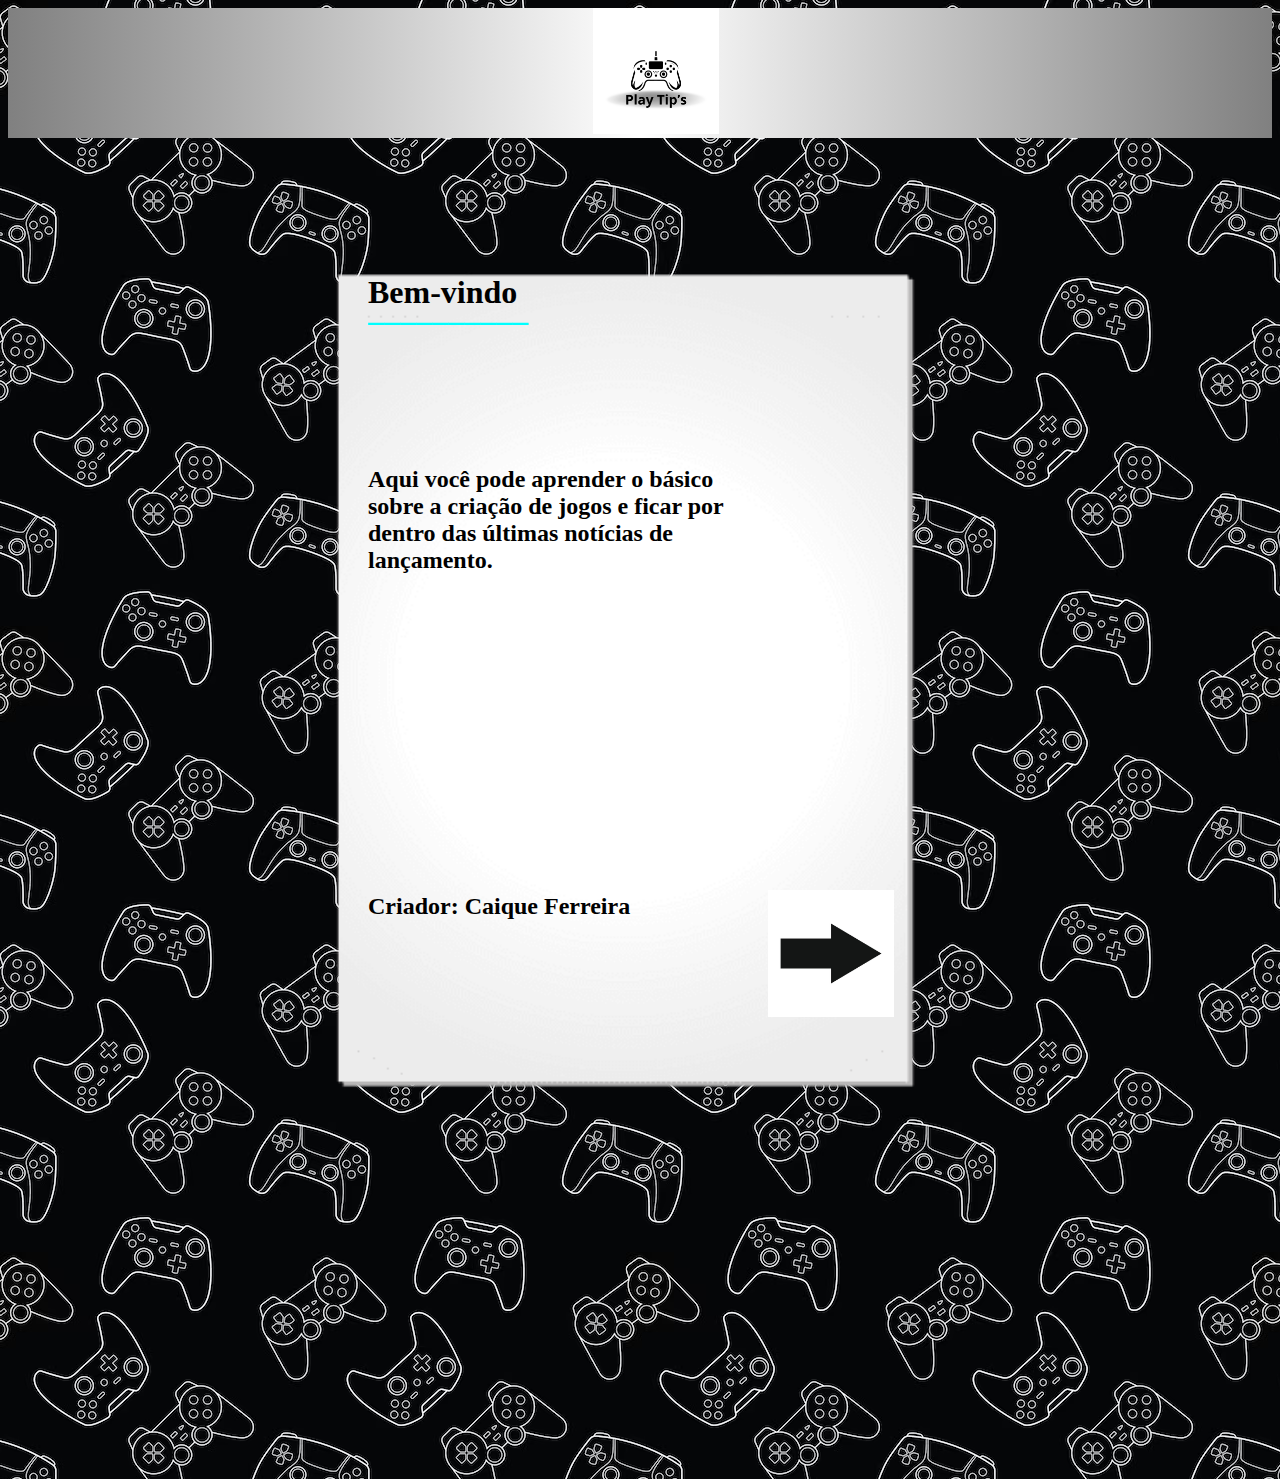
<file: index.html>
<!DOCTYPE html>
<html lang="en">
<head>
    <meta charset="UTF-8">
    <meta name="viewport" content="width=device-width, initial-scale=1.0">
    <title>Play Tip's</title>
    <link rel="stylesheet" href="style.css">
</head>
<body>
<header class="Cabeçalho">
<img class="Logo" src="Play Tip_s.png" alt="">

</header>
<img class="Início" src="8d4285494fa024d99a86a122ff2ba86f-papel-timbrado-em-branco.webp" alt="">
<h1 class="info1">Bem-vindo</h1>
<h1 class="linha">__________</h1>
<h2 class="info">Aqui você pode aprender o básico sobre a criação de jogos e ficar por dentro das últimas notícias de lançamento.</h2>
<h2 class="nome">Criador: Caique Ferreira</h2>
<a class="link1" href="file:///C:/Users/Aluno1/Downloads/Play%20Tip's-20240430T103158Z-001/Play%20Tip_s/pag1.html">
<img class="continuar" src="14144108-seta-para-a-direita-icone-simples-preto-vetor.jpg" alt="">

</a>

</body>
</html>
</file>
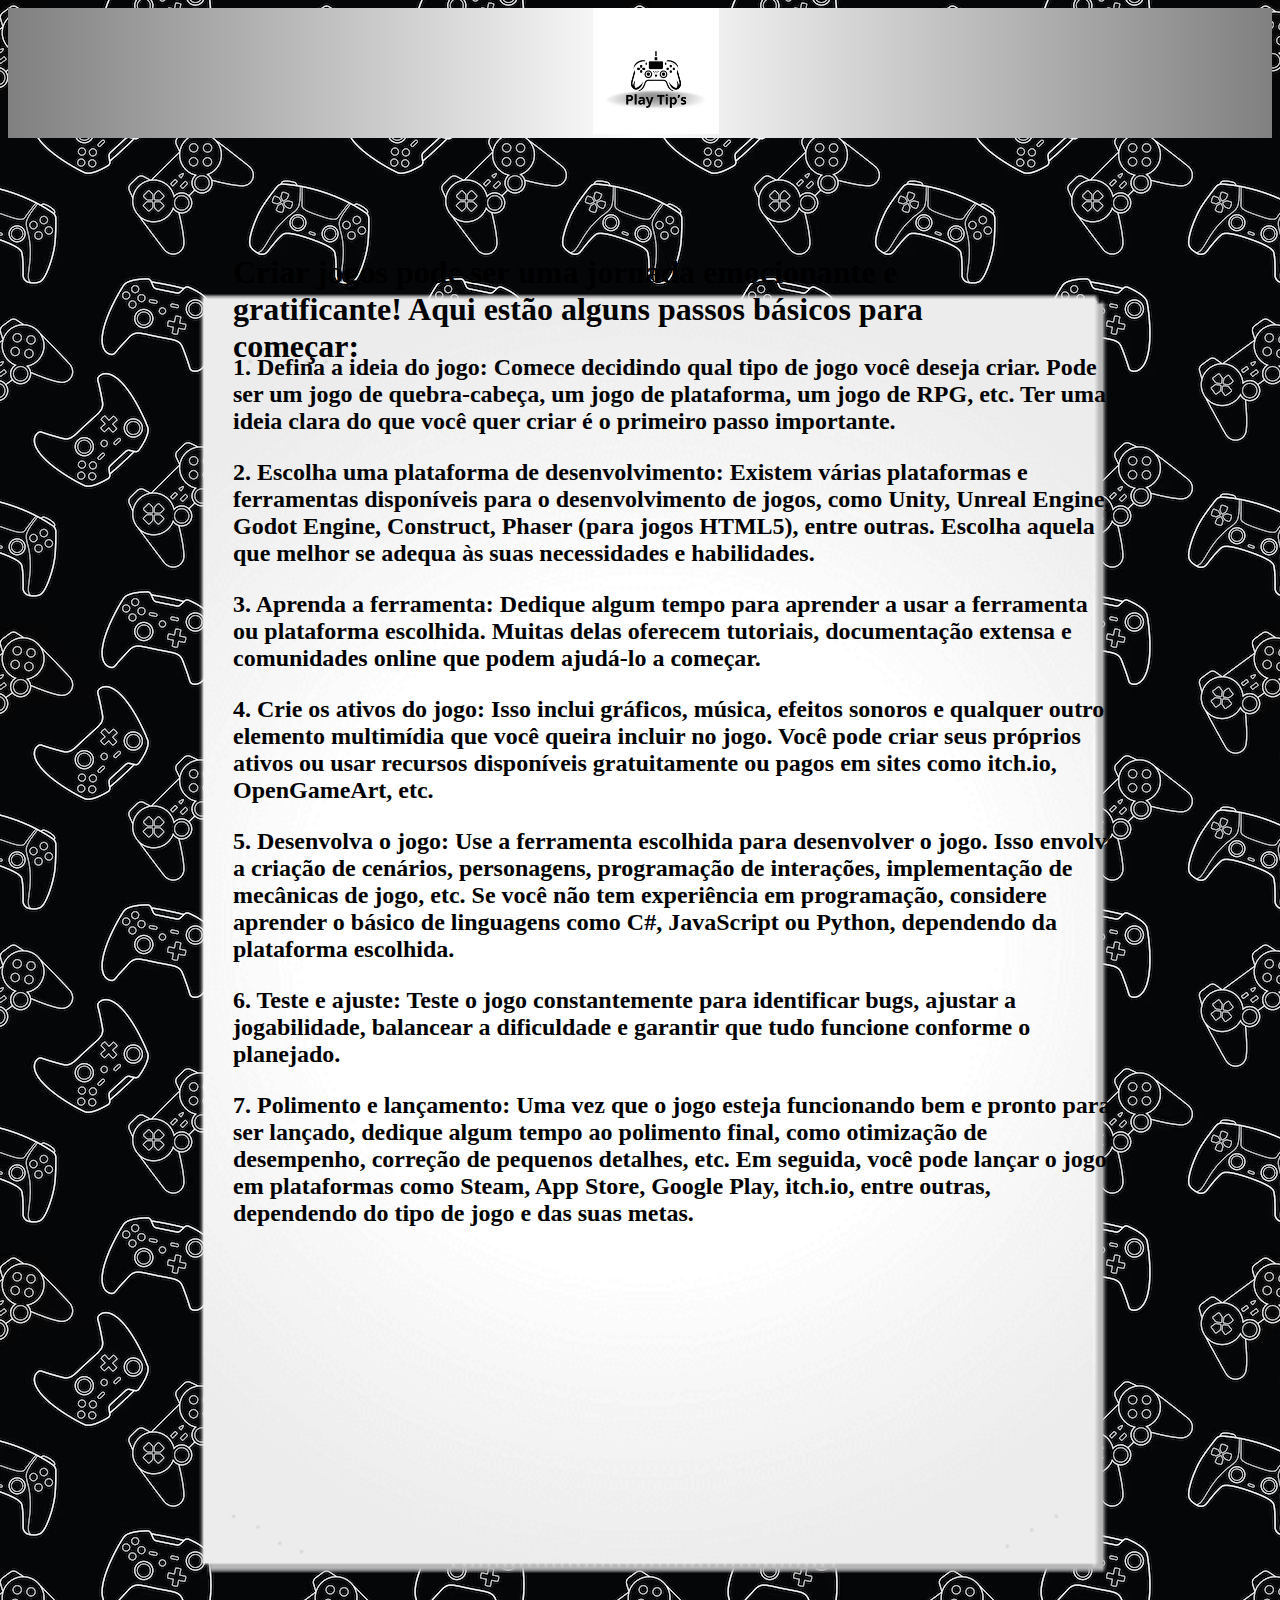
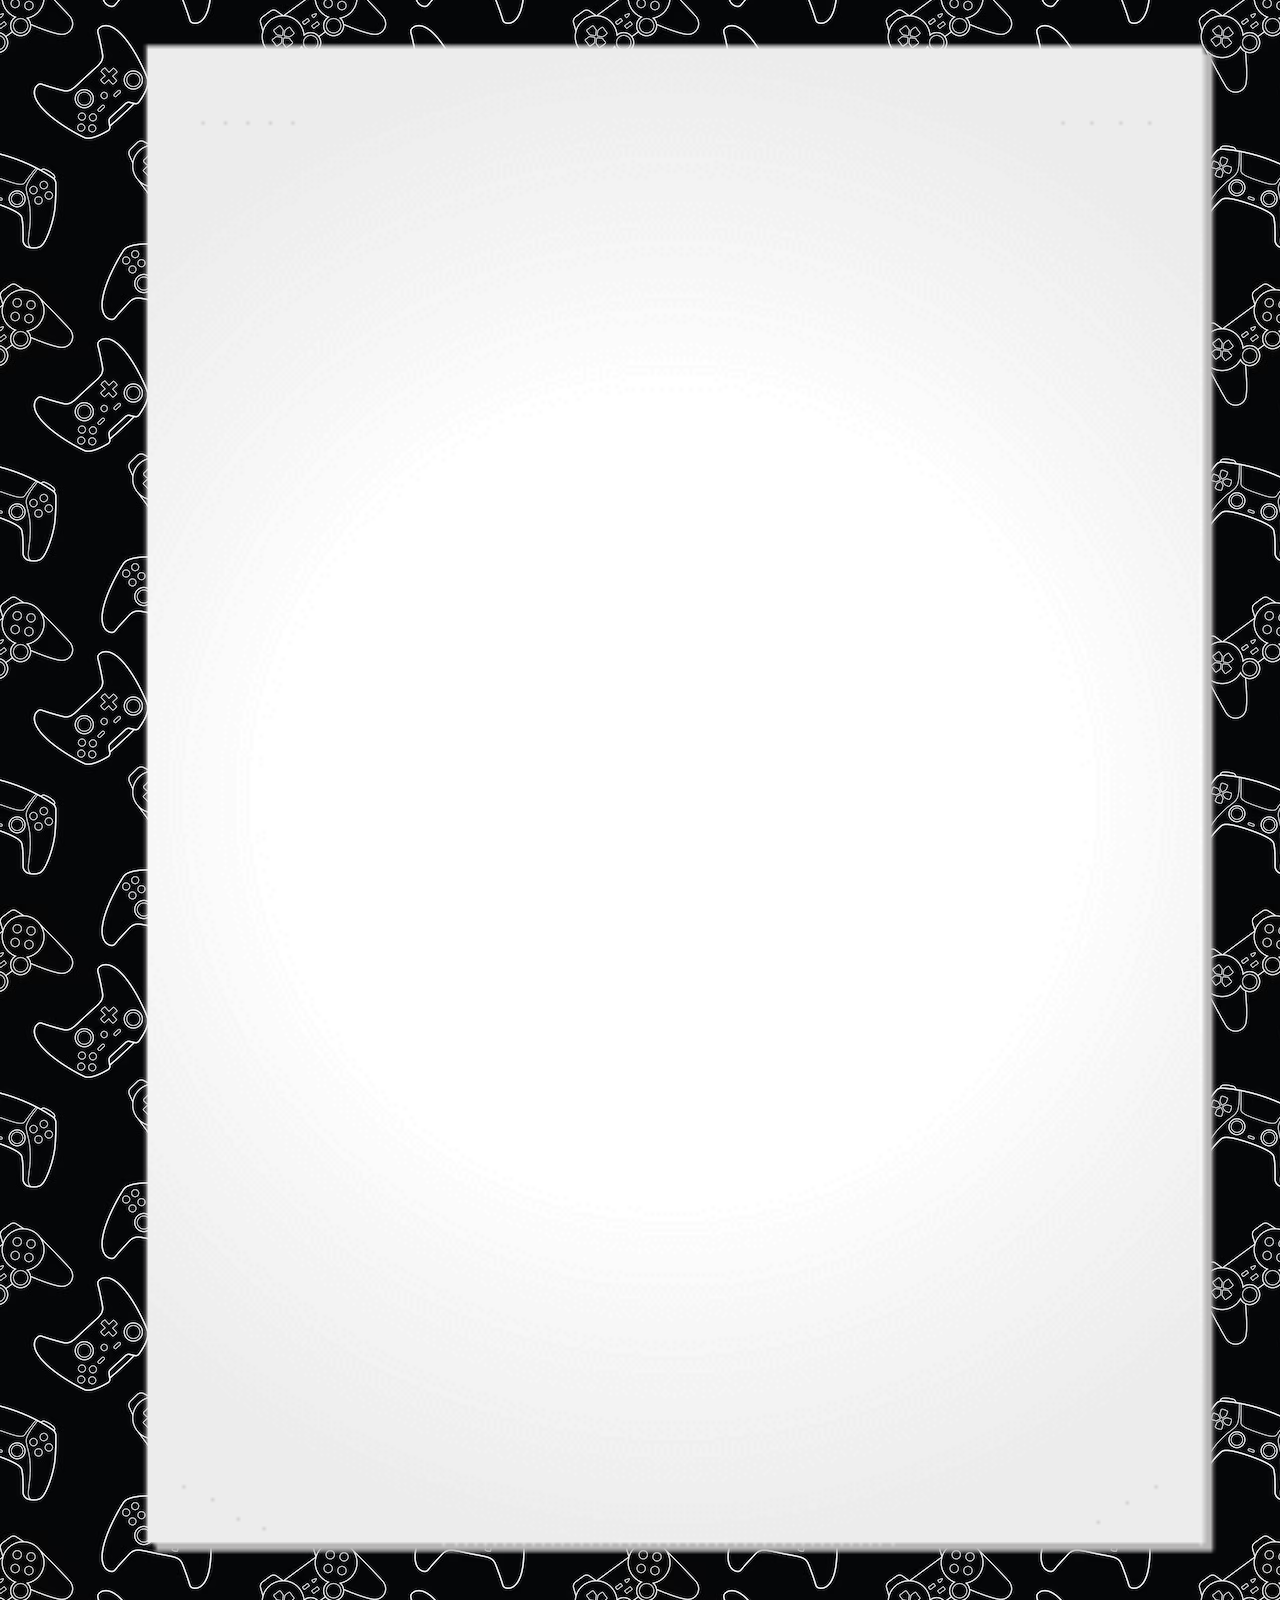
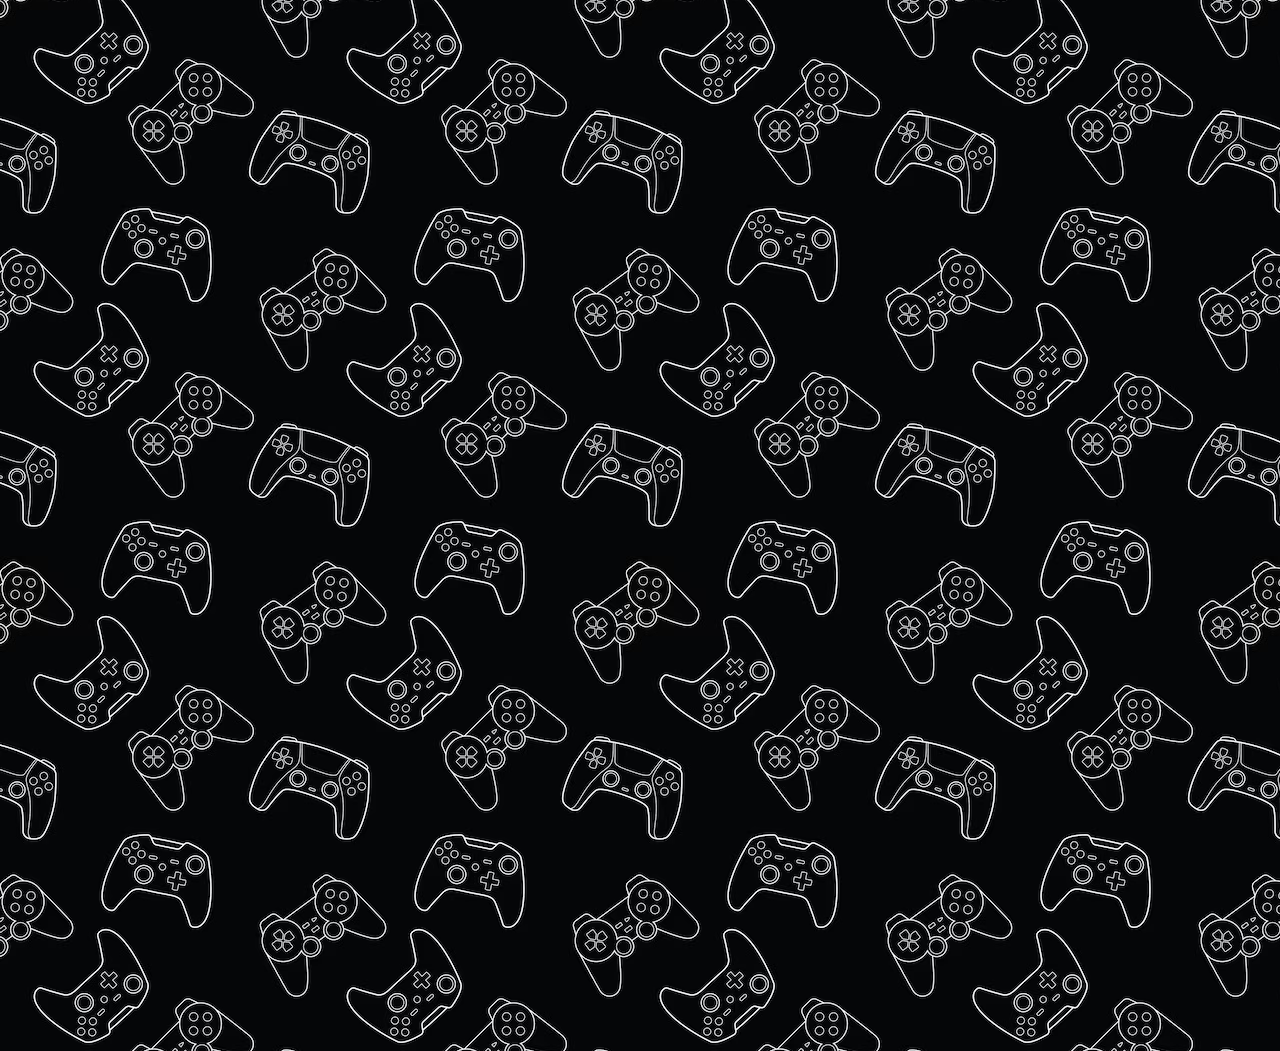
<file: escrita.html>
<!DOCTYPE html>
<html lang="en">
<head>
    <meta charset="UTF-8">
    <meta name="viewport" content="width=device-width, initial-scale=1.0">
    <title>Play Tip's</title>
    <link rel="stylesheet" href="escrita.css">
</head>
<body>
<header class="Cabeçalho">
    <a href="file:///C:/Users/Aluno1/Downloads/Play%20Tip's-20240430T103158Z-001/Play%20Tip_s/index.html">
        <img class="Logo" src="Play Tip_s.png" alt="">
        </a>






</header>
<img class="Início" src="8d4285494fa024d99a86a122ff2ba86f-papel-timbrado-em-branco.webp" alt="">
<h1 class="descrita">Criar jogos pode ser uma jornada emocionante e gratificante! Aqui estão alguns passos básicos para começar:</h1>
<img class="Início2" src="8d4285494fa024d99a86a122ff2ba86f-papel-timbrado-em-branco.webp" alt="">
<h2 class="descrita2"> 1. Defina a ideia do jogo: Comece decidindo qual tipo de jogo você deseja criar. Pode ser um jogo de quebra-cabeça, um jogo de plataforma, um jogo de RPG, etc. Ter uma ideia clara do que você quer criar é o primeiro passo importante.</p>
  <p> 2. Escolha uma plataforma de desenvolvimento: Existem várias plataformas e ferramentas disponíveis para o desenvolvimento de jogos, como Unity, Unreal Engine, Godot Engine, Construct, Phaser (para jogos HTML5), entre outras. Escolha aquela que melhor se adequa às suas necessidades e habilidades.</p>
  <p> 3. Aprenda a ferramenta: Dedique algum tempo para aprender a usar a ferramenta ou plataforma escolhida. Muitas delas oferecem tutoriais, documentação extensa e comunidades online que podem ajudá-lo a começar.
  <p> 4. Crie os ativos do jogo: Isso inclui gráficos, música, efeitos sonoros e qualquer outro elemento multimídia que você queira incluir no jogo. Você pode criar seus próprios ativos ou usar recursos disponíveis gratuitamente ou pagos em sites como itch.io, OpenGameArt, etc.</p>
  <p> 5. Desenvolva o jogo: Use a ferramenta escolhida para desenvolver o jogo. Isso envolve a criação de cenários, personagens, programação de interações, implementação de mecânicas de jogo, etc. Se você não tem experiência em programação, considere aprender o básico de linguagens como C#, JavaScript ou Python, dependendo da plataforma escolhida.</p>
  <p> 6. Teste e ajuste: Teste o jogo constantemente para identificar bugs, ajustar a jogabilidade, balancear a dificuldade e garantir que tudo funcione conforme o planejado.</p>
  <p >7. Polimento e lançamento: Uma vez que o jogo esteja funcionando bem e pronto para ser lançado, dedique algum tempo ao polimento final, como otimização de desempenho, correção de pequenos detalhes, etc. Em seguida, você pode lançar o jogo em plataformas como Steam, App Store, Google Play, itch.io, entre outras, dependendo do tipo de jogo e das suas metas.</p></h2>


</body>
</html>
</file>
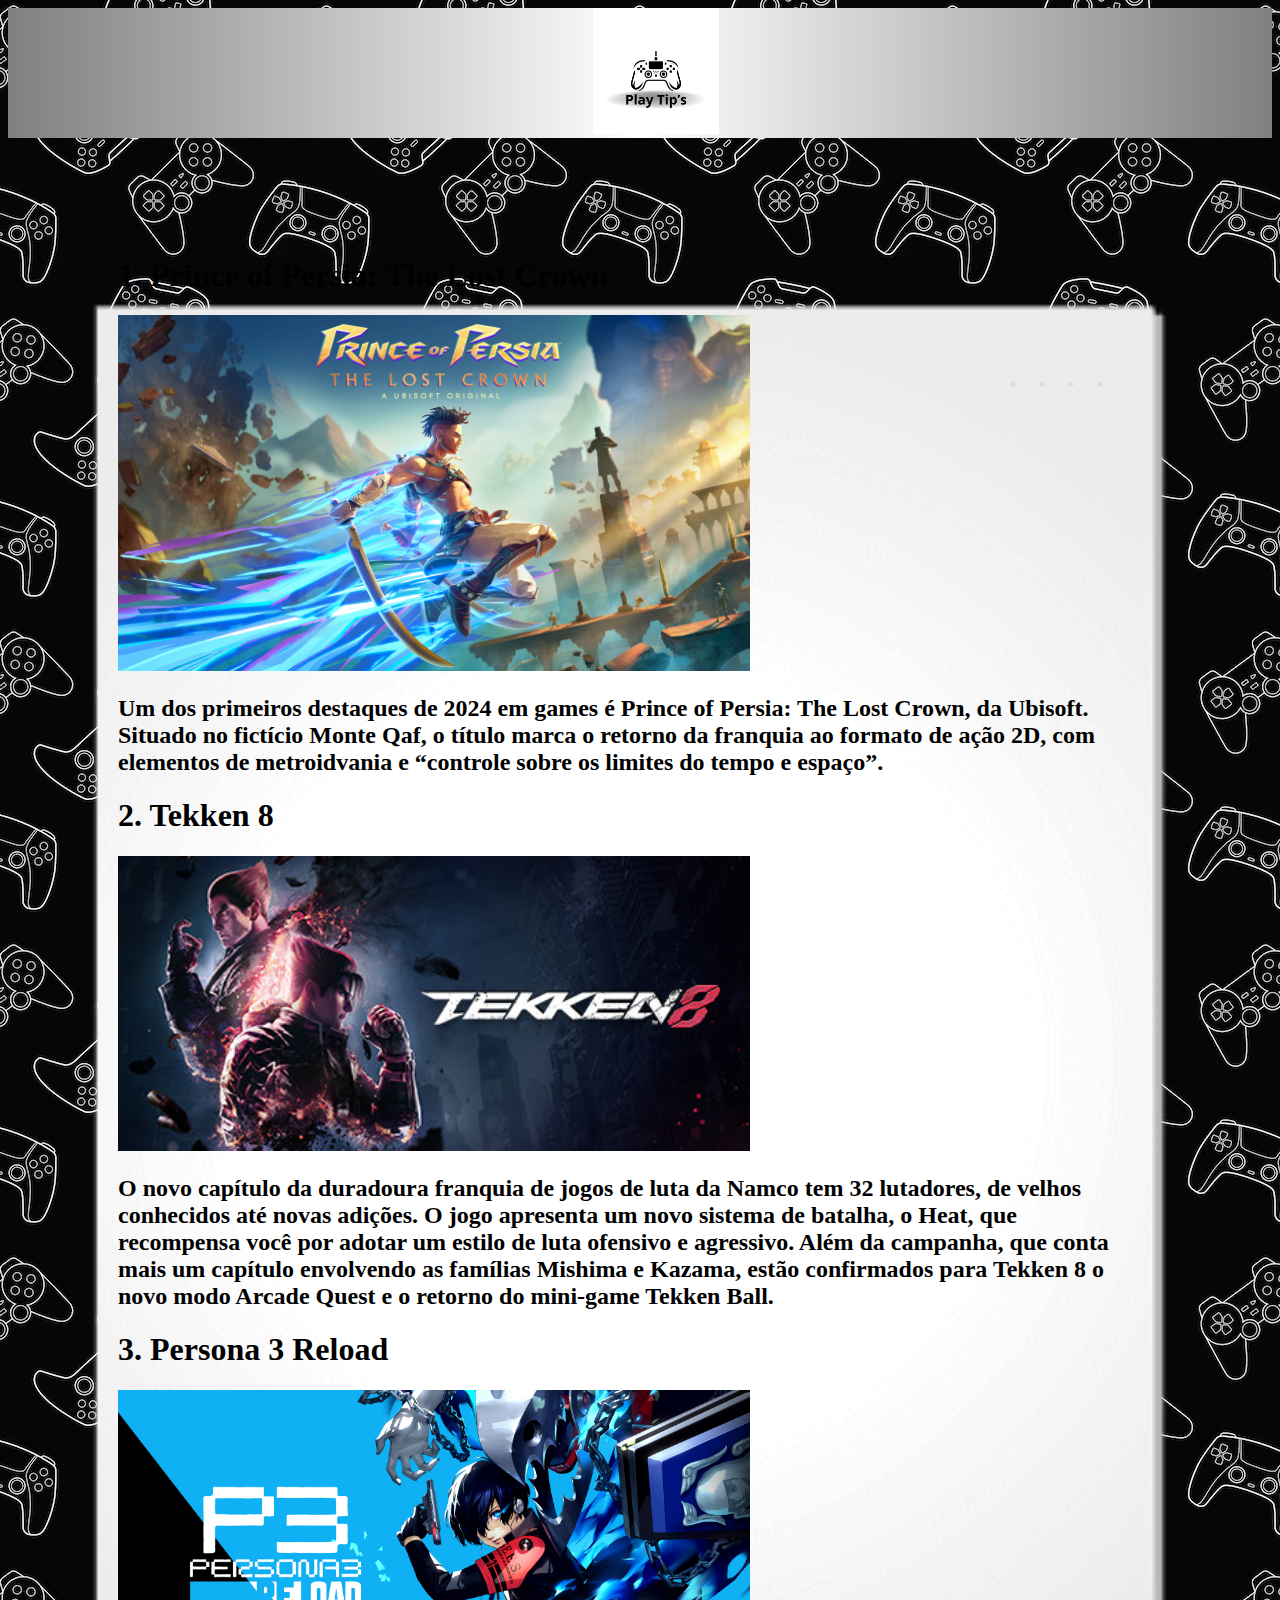
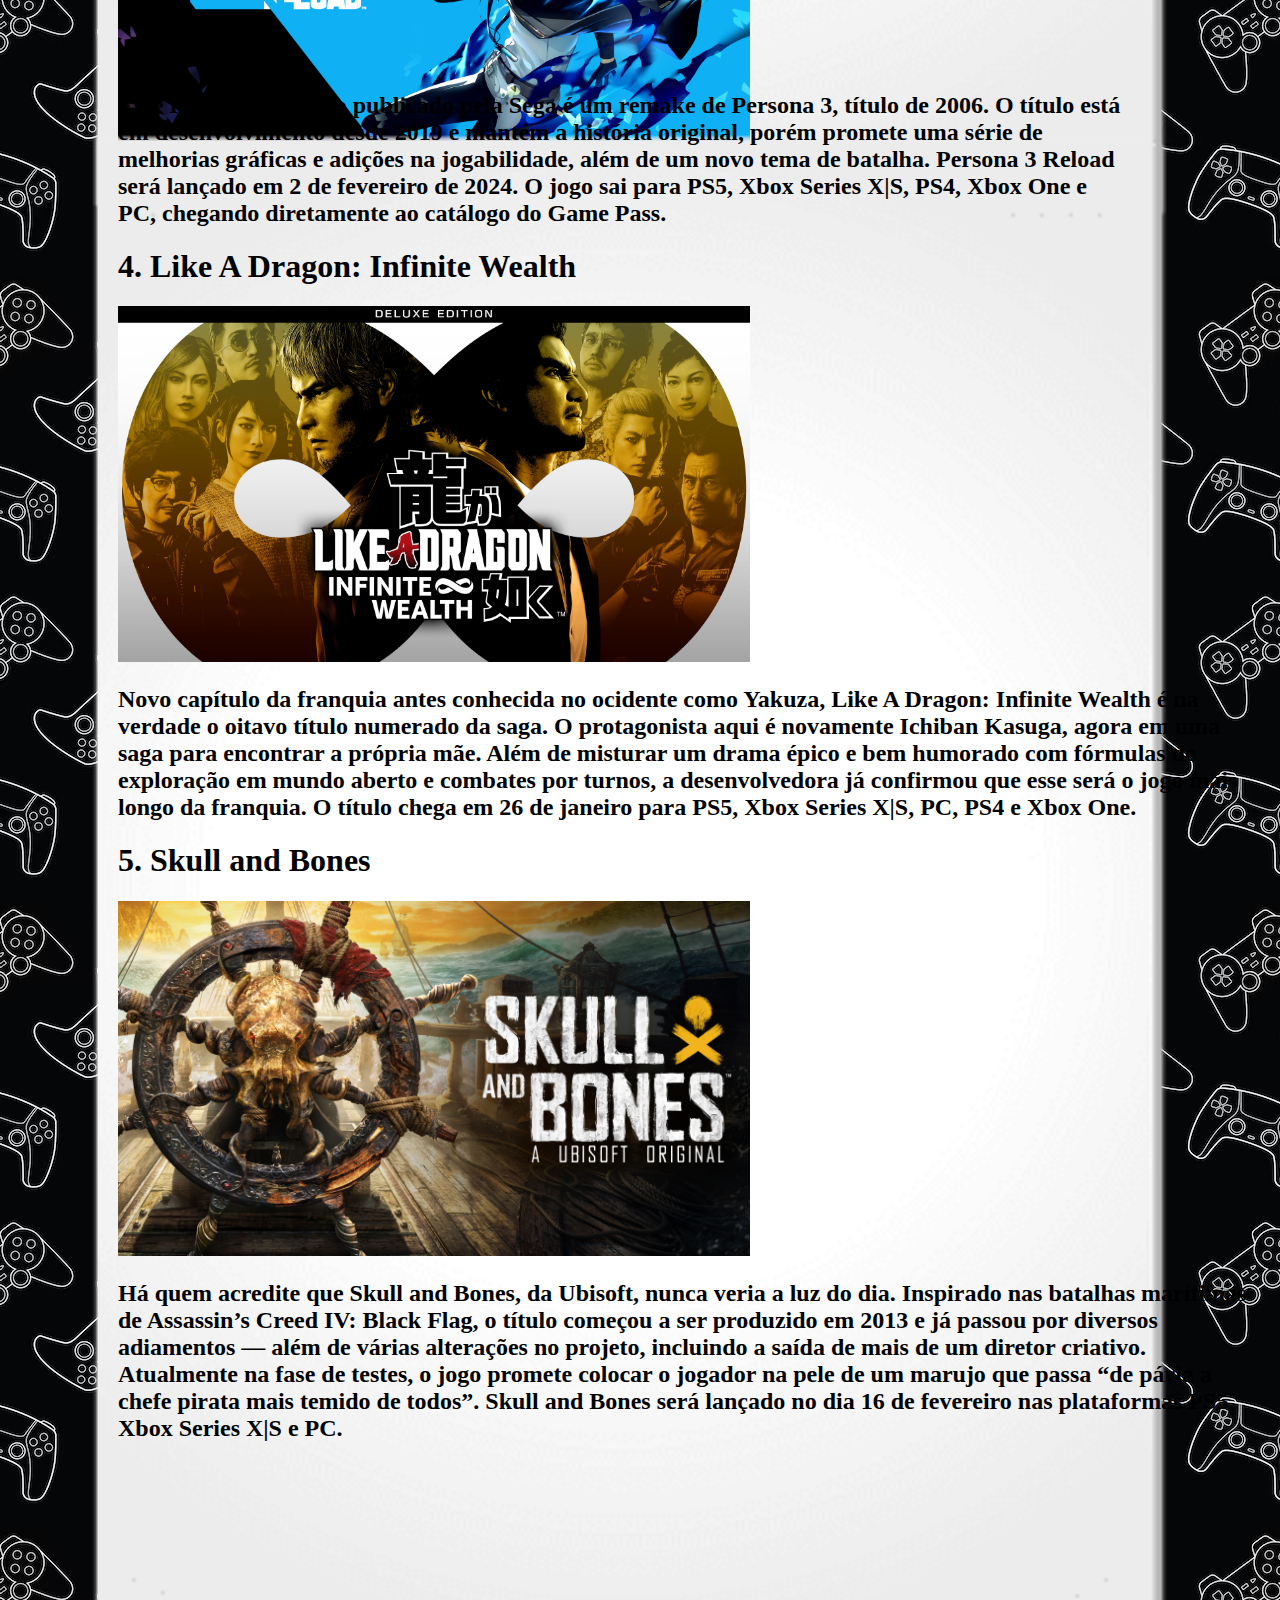
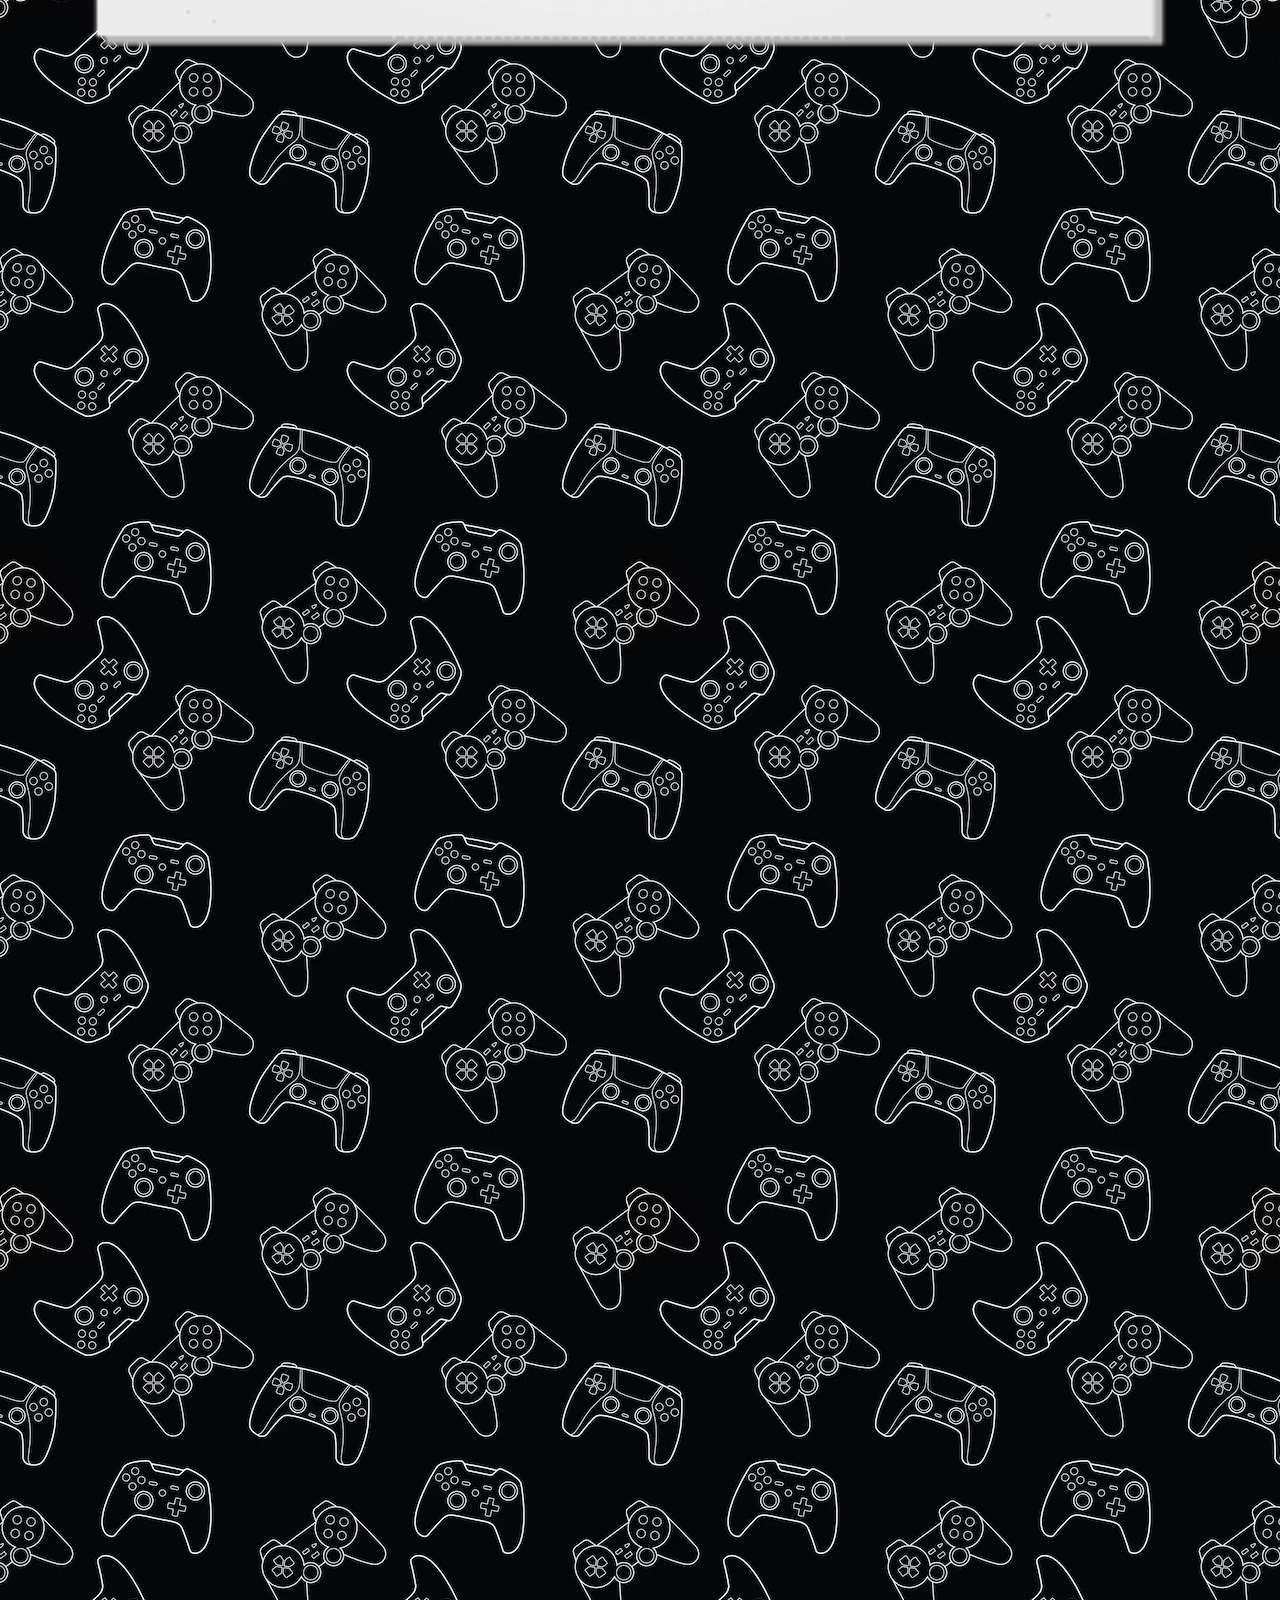
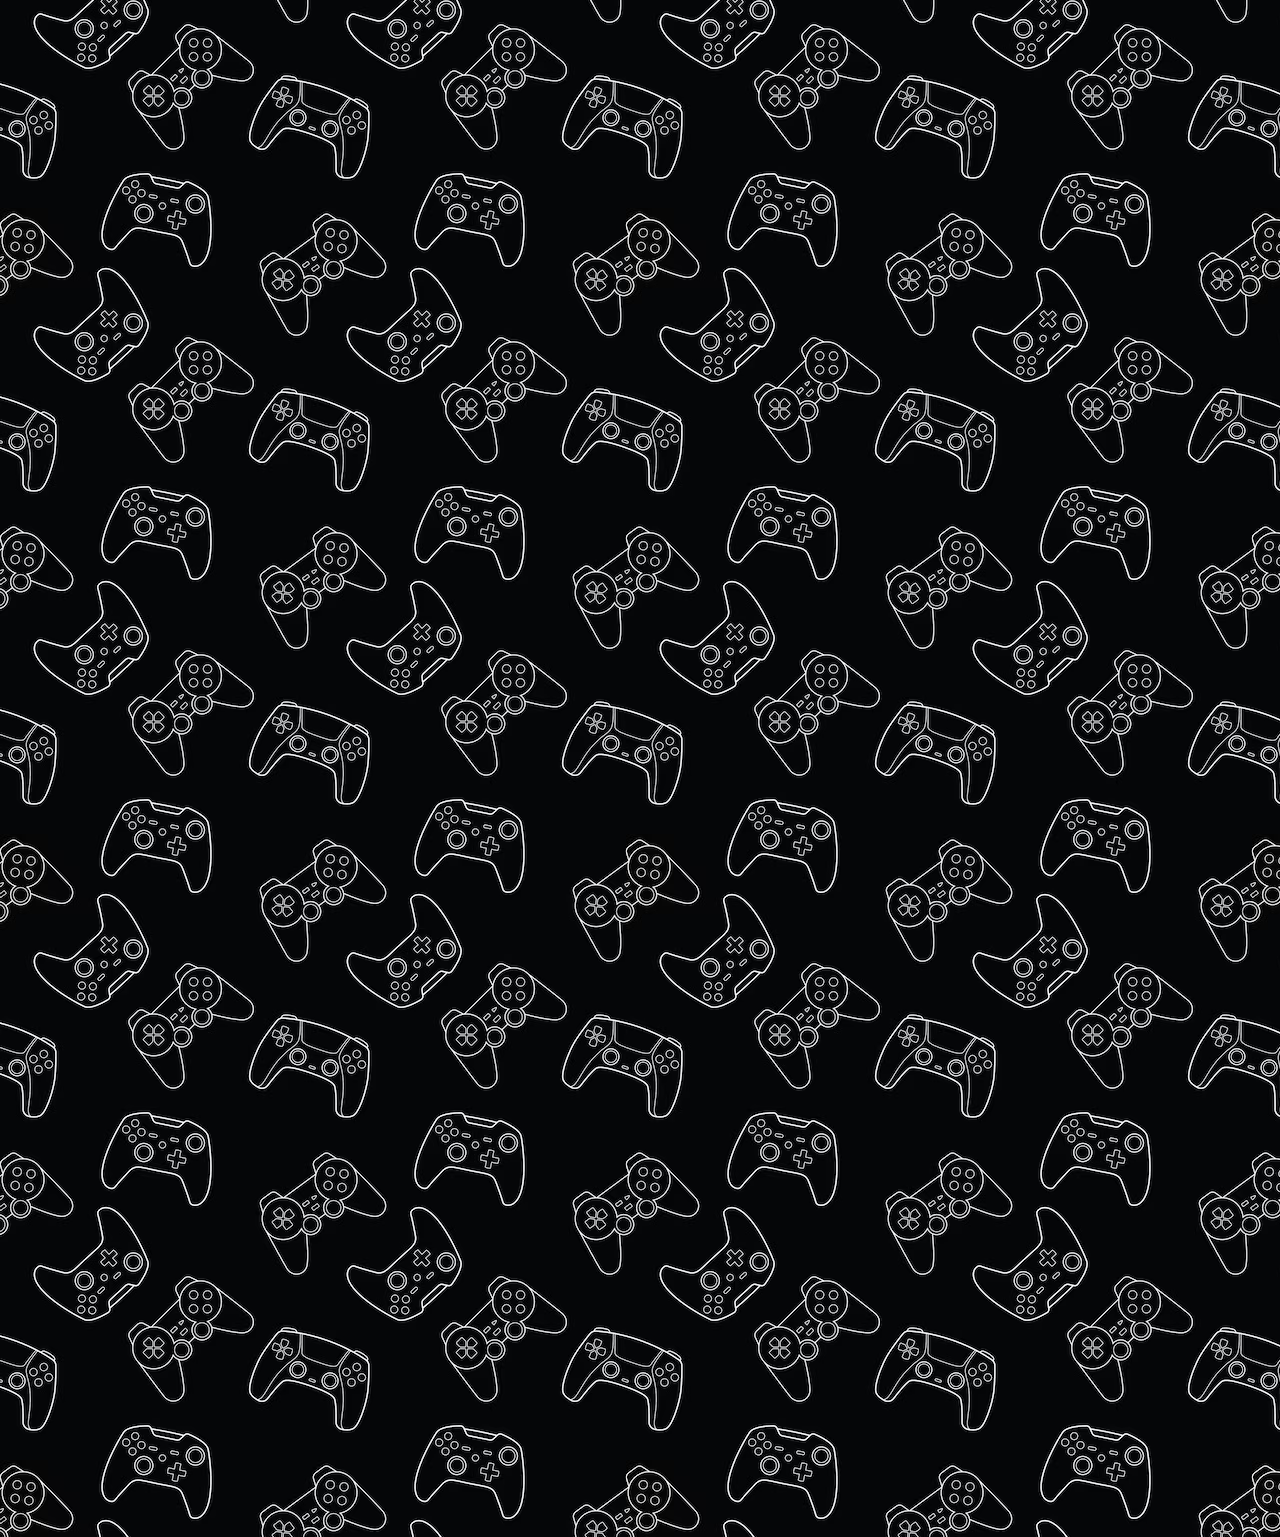
<file: noticias.html>
<!DOCTYPE html>
<html lang="en">
<head>
    <meta charset="UTF-8">
    <meta name="viewport" content="width=device-width, initial-scale=1.0">
    <title>Play Tip's</title>
    <link rel="stylesheet" href="noticias.css">
</head>
<body>
<header class="Cabeçalho">
    <a href="file:///C:/Users/Aluno1/Downloads/Play%20Tip's-20240430T103158Z-001/Play%20Tip_s/index.html">
        <img class="Logo" src="Play Tip_s.png" alt="">
        </a>






</header>
<img class="Início" src="8d4285494fa024d99a86a122ff2ba86f-papel-timbrado-em-branco.webp" alt="">
<h1 class="game1">1. Prince of Persia: The Lost Crown</h1>
<img class="game1l" src="EGST_StoreLandscape_2560x1440_2560x1440-d49d4862a0e1a243638d5f95517ed205.jpeg" alt="">
<h2 class="game1i">Um dos primeiros destaques de 2024 em games é Prince of Persia: The Lost Crown, da Ubisoft. Situado no fictício Monte Qaf, o título marca o retorno da franquia ao formato de ação 2D, com elementos de metroidvania e “controle sobre os limites do tempo e espaço”.</h2>
<h1 class="game2">2. Tekken 8</h1>
<img class="game2l" src="header.jpg" alt="">
<h2 class="game2i">O novo capítulo da duradoura franquia de jogos de luta da Namco tem 32 lutadores, de velhos conhecidos até novas adições.

    O jogo apresenta um novo sistema de batalha, o Heat, que recompensa você por adotar um estilo de luta ofensivo e agressivo. Além da campanha, que conta mais um capítulo envolvendo as famílias Mishima e Kazama, estão confirmados para Tekken 8 o novo modo Arcade Quest e o retorno do mini-game Tekken Ball.</h2>
<h1 class="game3">3. Persona 3 Reload</h1>
<img class="game3l" src="7b70e463bf05b20fbf99f8bf81956aa805969da98d9dcde8.avif" alt="">
<img class="Iníciodois" src="8d4285494fa024d99a86a122ff2ba86f-papel-timbrado-em-branco.webp" alt="">
<h2 class="game3i">Esse RPG do P-Studio publicado pela Sega é um remake de Persona 3, título de 2006. O título está em desenvolvimento desde 2019 e mantém a história original, porém promete uma série de melhorias gráficas e adições na jogabilidade, além de um novo tema de batalha.

    Persona 3 Reload será lançado em 2 de fevereiro de 2024. O jogo sai para PS5, Xbox Series X|S, PS4, Xbox One e PC, chegando diretamente ao catálogo do Game Pass.</h2>
<h1 class="game4">4. Like A Dragon: Infinite Wealth</h1>
<img class="game4l" src="958e47913674c865c6cd1c218d059e910ab571aa4cea58b1.avif" alt="">
<h2 class="game4i">Novo capítulo da franquia antes conhecida no ocidente como Yakuza, Like A Dragon: Infinite Wealth é na verdade o oitavo título numerado da saga. O protagonista aqui é novamente Ichiban Kasuga, agora em uma saga para encontrar a própria mãe.

    Além de misturar um drama épico e bem humorado com fórmulas de exploração em mundo aberto e combates por turnos, a desenvolvedora já confirmou que esse será o jogo mais longo da franquia.
    
    O título chega em 26 de janeiro para PS5, Xbox Series X|S, PC, PS4 e Xbox One.</h2>
<h1 class="game5">5. Skull and Bones</h1>
<img class="game5l" src="SAB_Store_Landscape_2560x1440_2560x1440-00b4029199a7a6778fd27dec96f08a28.jpeg" alt="">
<h2 class="game5i">Há quem acredite que Skull and Bones, da Ubisoft, nunca veria a luz do dia. Inspirado nas batalhas marítimas de Assassin’s Creed IV: Black Flag, o título começou a ser produzido em 2013 e já passou por diversos adiamentos — além de várias alterações no projeto, incluindo a saída de mais de um diretor criativo.

    Atualmente na fase de testes, o jogo promete colocar o jogador na pele de um marujo que passa “de pária a chefe pirata mais temido de todos”.
    
    Skull and Bones será lançado no dia 16 de fevereiro nas plataformas PS5, Xbox Series X|S e PC.</h2>



</body>
</html>
</file>
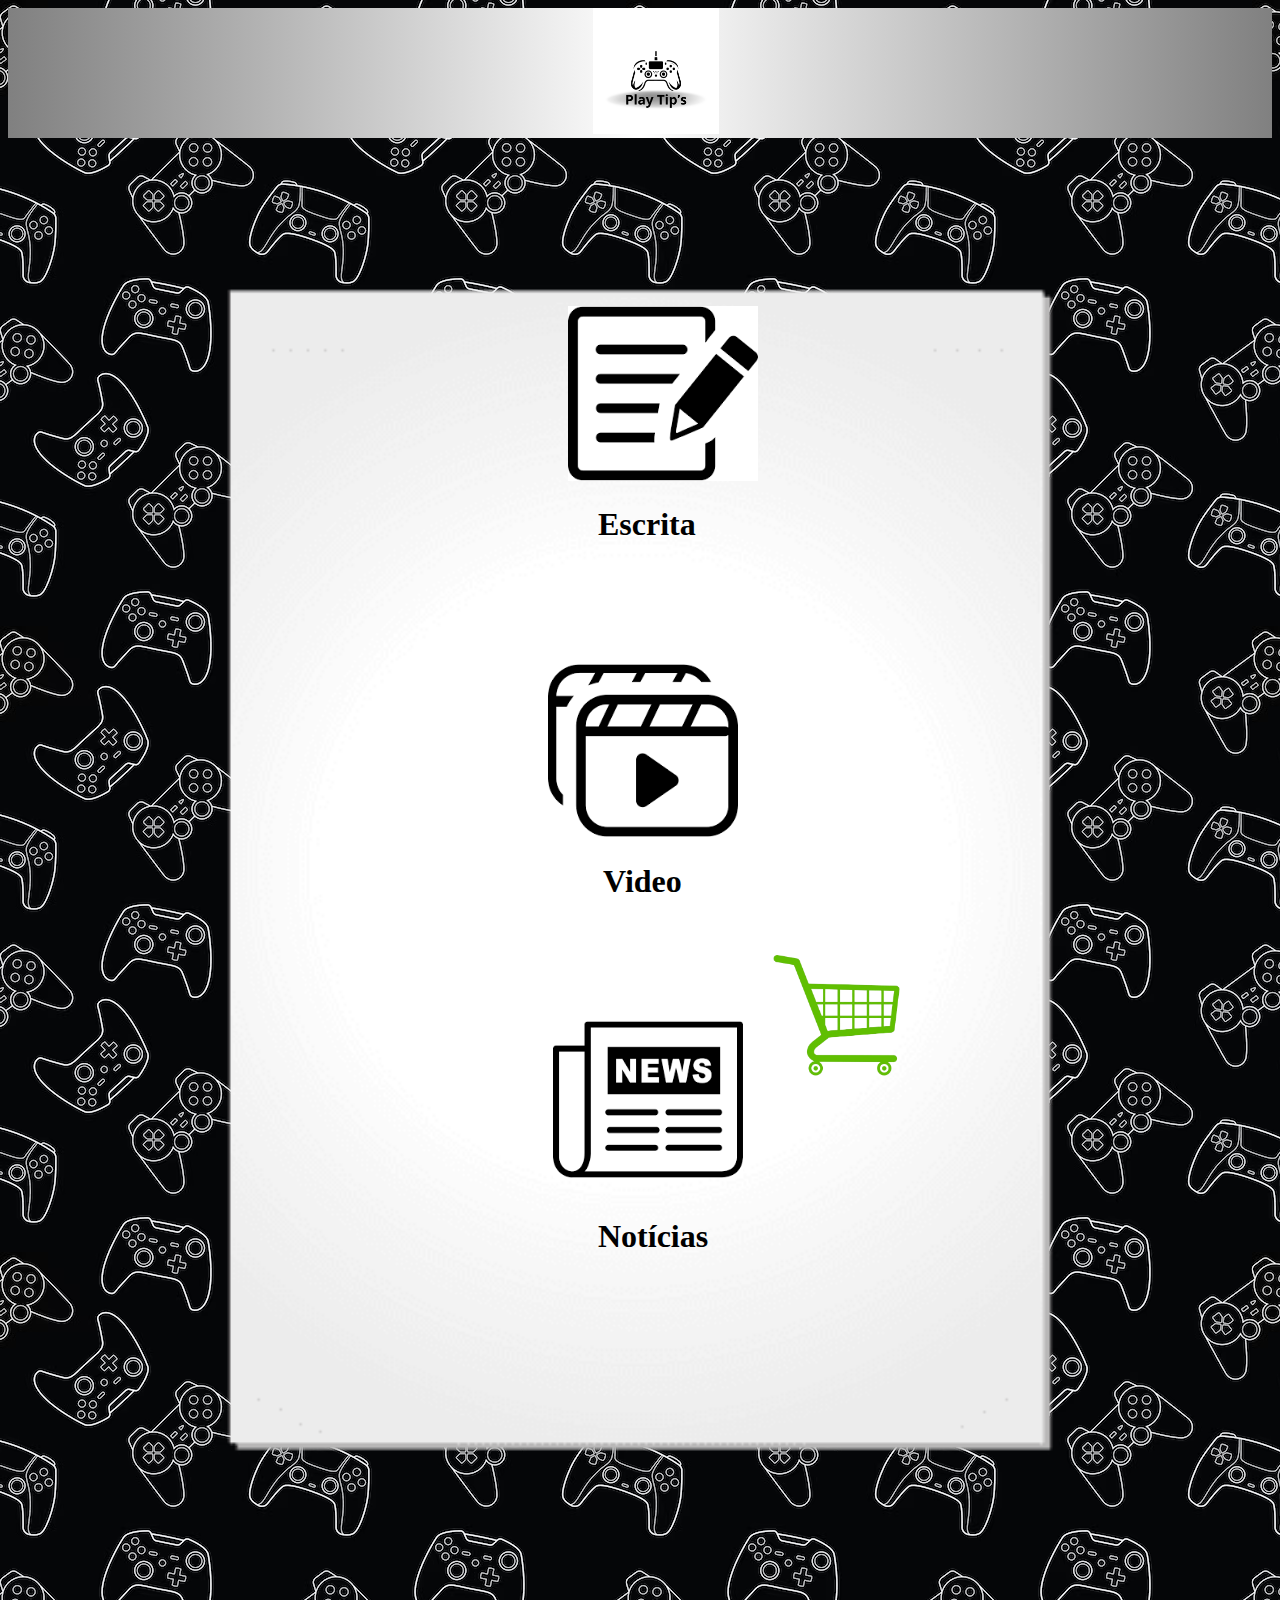
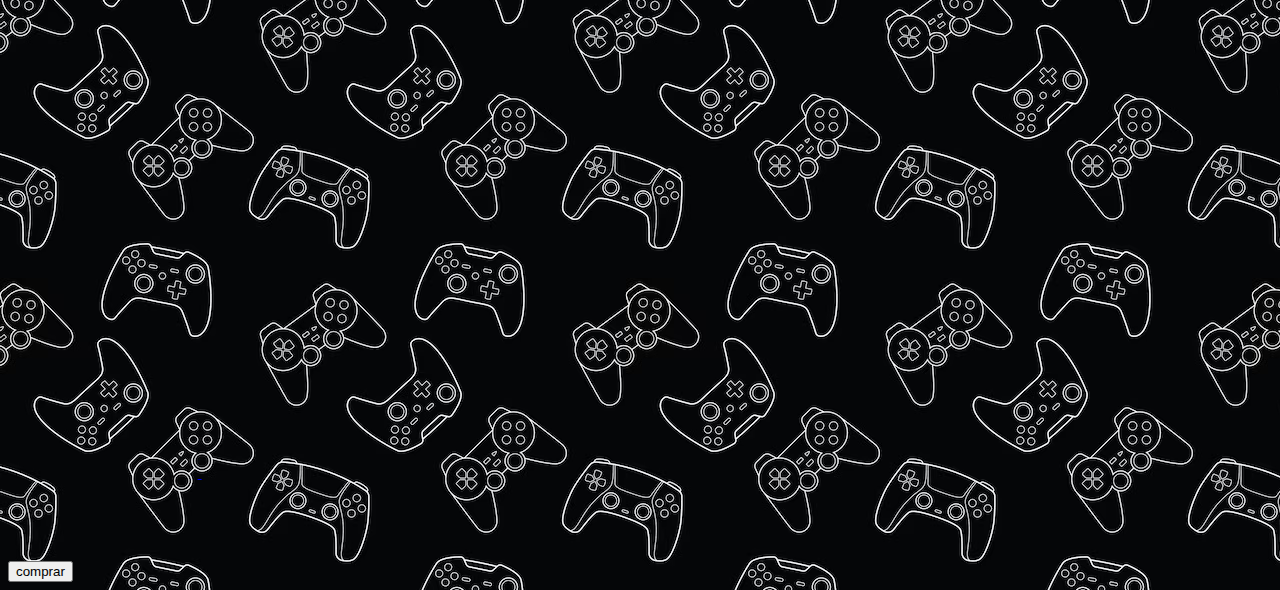
<file: pag1.html>
<!DOCTYPE html>
<html lang="en">
<head>
    <meta charset="UTF-8">
    <meta name="viewport" content="width=device-width, initial-scale=1.0">
    <title>Play Tip's</title>
    <link rel="stylesheet" href="pag1.css">
</head>
<body>
<header class="Cabeçalho">
<a href="file:///C:/Users/Aluno1/Downloads/Play%20Tip's-20240430T103158Z-001/Play%20Tip_s/index.html">
<img class="Logo" src="Play Tip_s.png" alt="">
</a>





</header>
<img class="Início" src="8d4285494fa024d99a86a122ff2ba86f-papel-timbrado-em-branco.webp" alt="">
<a href="file:///C:/Users/Aluno1/Downloads/Play%20Tip's-20240430T103158Z-001/Play%20Tip_s/escrita.html">
<img class="escrita" src="download.png" alt="">  
</a>
<h1 class="escritanom">Escrita</h1>
<a href="file:///C:/Users/Aluno1/Downloads/Play%20Tip's-20240430T103158Z-001/Play%20Tip_s/video.html">
<img class="video" src="images.png" alt="">
</a>
<h1 class="videonom">Video</h1>
<a href="file:///C:/Users/Aluno1/Downloads/Play%20Tip's-20240430T103158Z-001/Play%20Tip_s/noticias.html">
<img class="noticias" src="download (1).png" alt="">
</a>
<a href="file:///C:/Users/Aluno1/Downloads/Play%20Tip_s-20240611T104006Z-001/Play%20Tip_s/Shop.html">
<img class="carrinho" src="kisspng-shopping-cart-computer-icons-clip-art-5adcff1c5a0772.2573942315244326683688-removebg-preview.png" alt="">
</a>


<h1 class="noticiasnom">Notícias</h1>

<script src="main.js"></script>
<div>
<button class="m1" onclick="compre()">comprar</button>
</div>



</body>
</html>
</file>
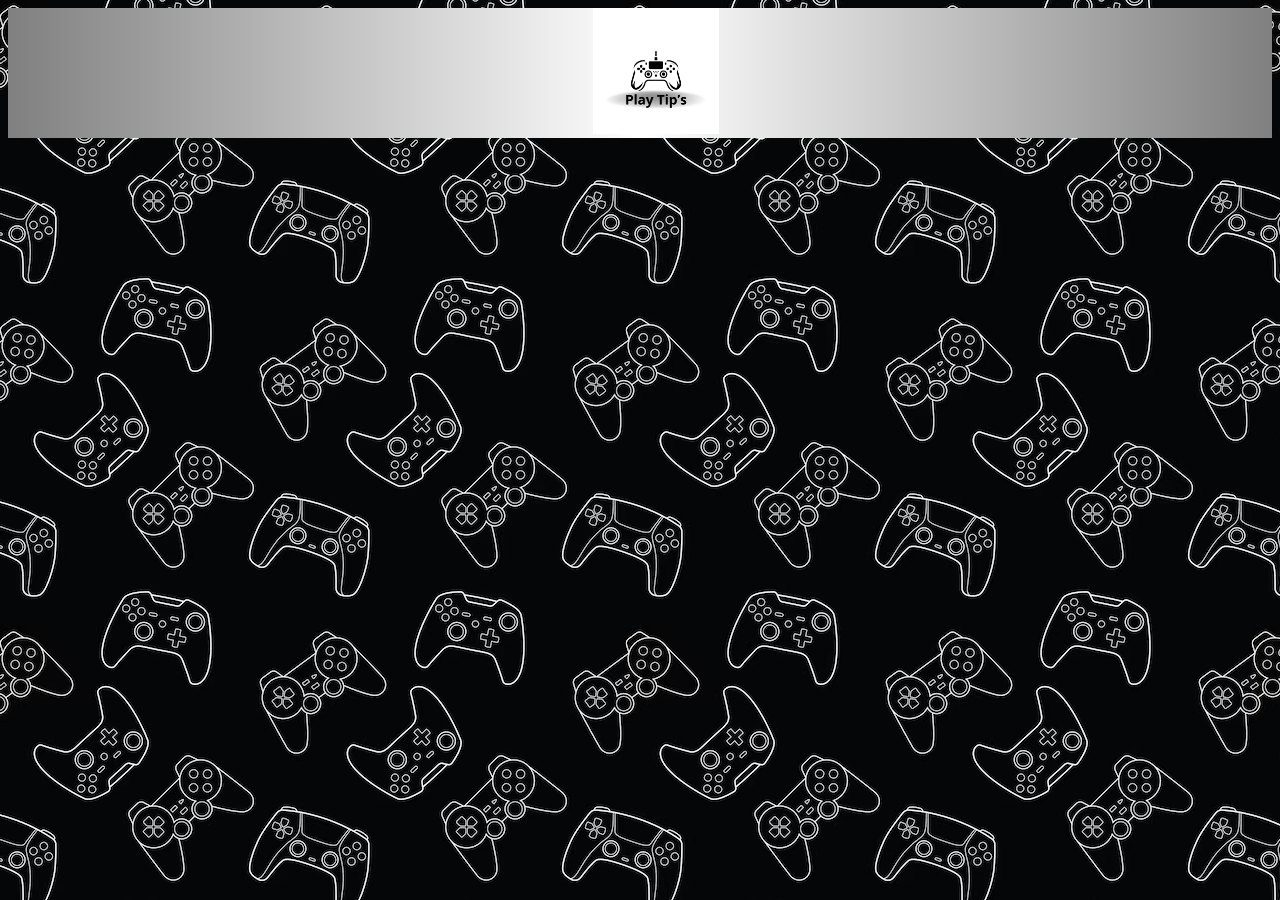
<file: Shop.html>
<!DOCTYPE html>
<html lang="en">
<head>
    <meta charset="UTF-8">
    <meta name="viewport" content="width=device-width, initial-scale=1.0">
    <title>Play Tip's</title>
    <link rel="stylesheet" href="Shop.css">
</head>
<body>
<header class="Cabeçalho">
<img class="Logo" src="Play Tip_s.png" alt="">
</header>









</body>
</html>
</file>
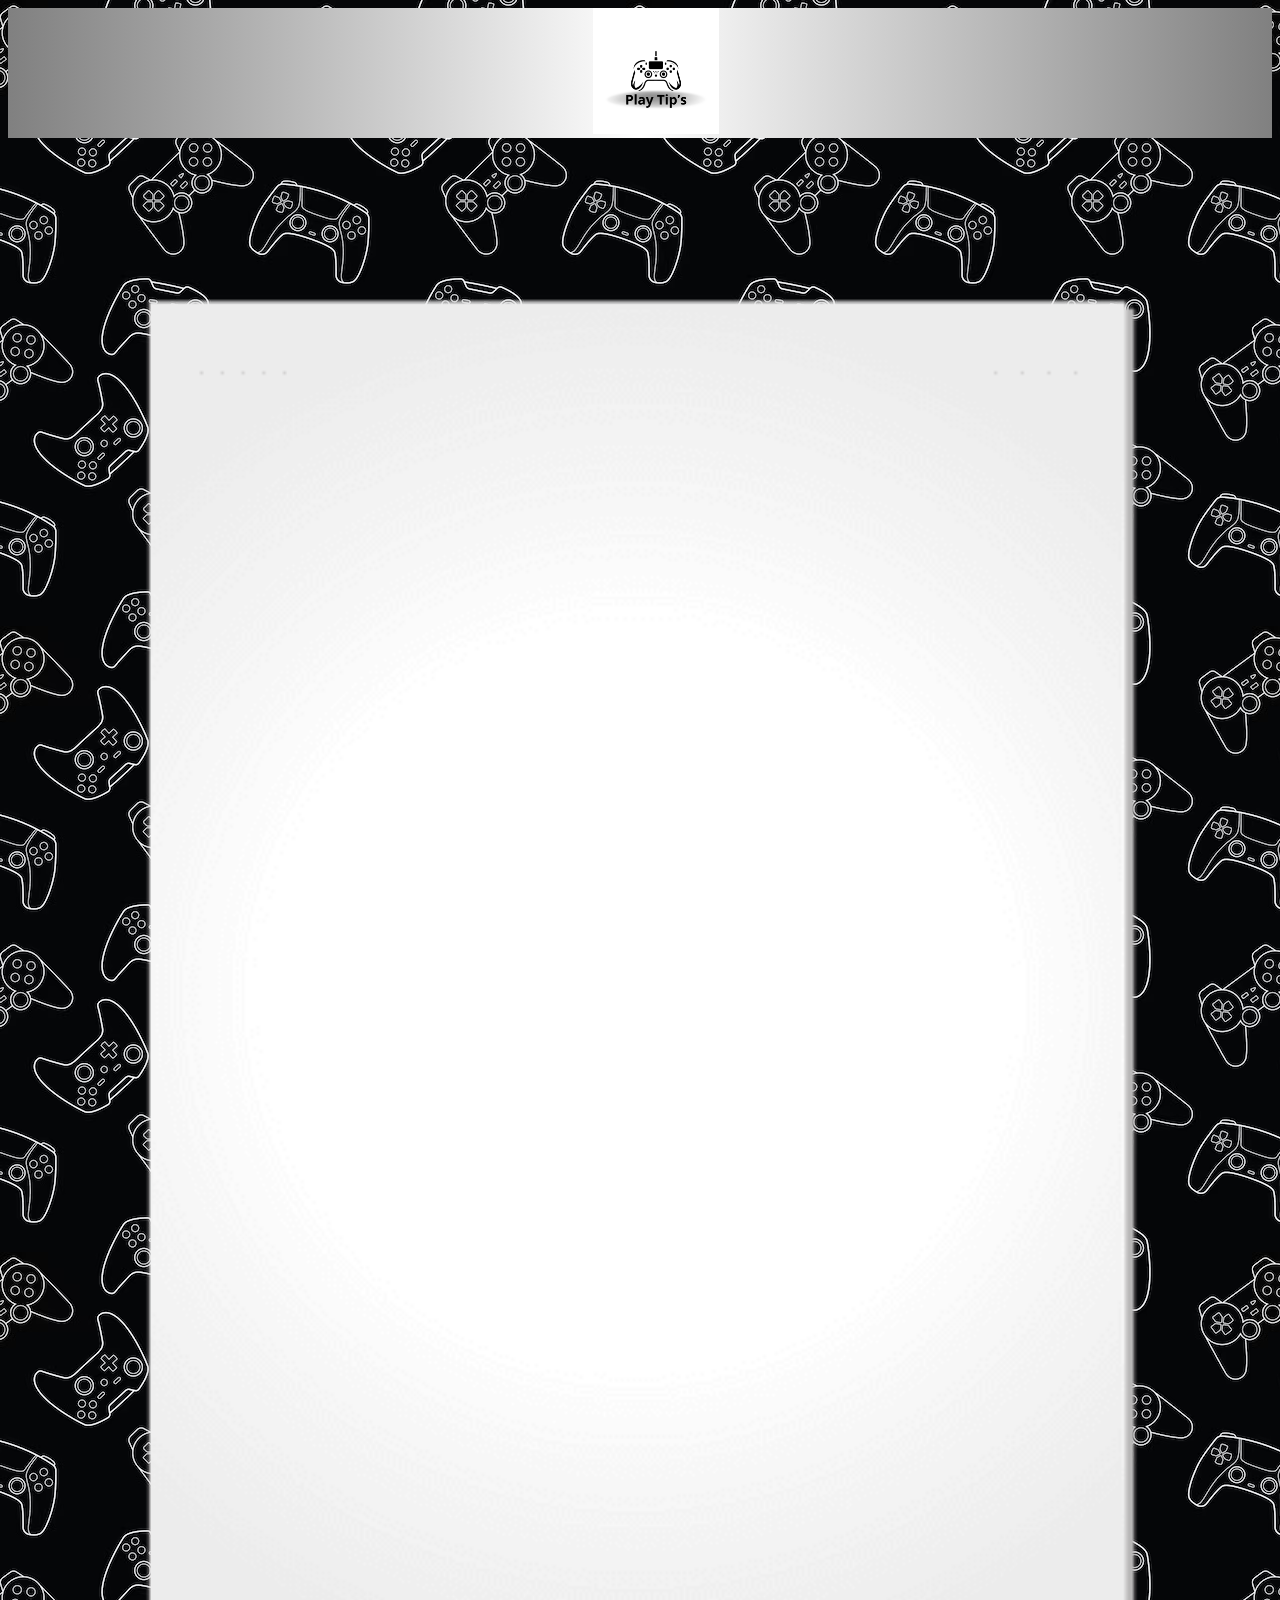
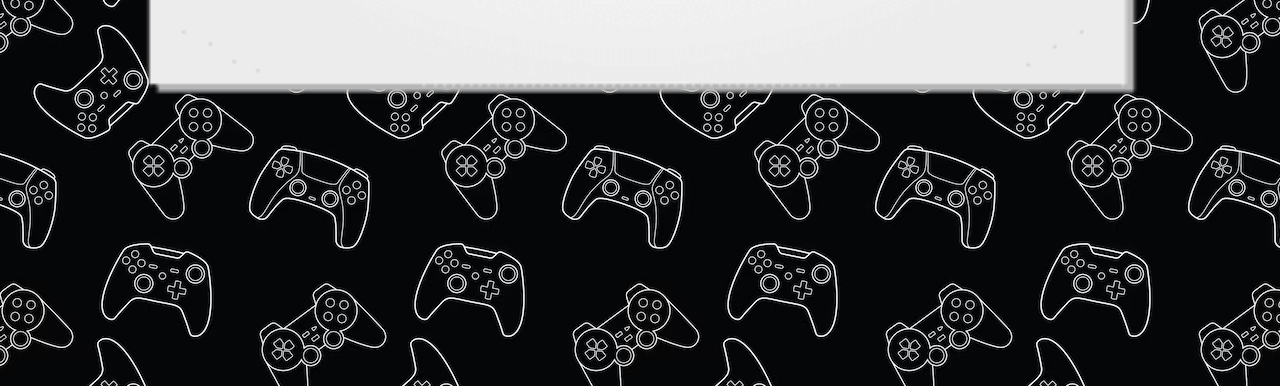
<file: video.html>
<!DOCTYPE html>
<html lang="en">
<head>
    <meta charset="UTF-8">
    <meta name="viewport" content="width=device-width, initial-scale=1.0">
    <title>Play Tip's</title>
    <link rel="stylesheet" href="video.css">
</head>
<body>
<header class="Cabeçalho">
<a href="file:///C:/Users/Aluno1/Downloads/Play%20Tip's-20240430T103158Z-001/Play%20Tip_s/index.html">
<img class="Logo" src="Play Tip_s.png" alt="">
</a>






</header>
<img class="Início" src="8d4285494fa024d99a86a122ff2ba86f-papel-timbrado-em-branco.webp" alt="">
<iframe class="video1" width="560" height="315" src="https://www.youtube.com/embed/r9buAwVBDhA?si=IPvHxFmT9fvnakwR" title="YouTube video player" frameborder="0" allow="accelerometer; autoplay; clipboard-write; encrypted-media; gyroscope; picture-in-picture; web-share" referrerpolicy="strict-origin-when-cross-origin" allowfullscreen></iframe>


</body>
</html>
</file>
<file: style.css>
.Logo{
width: 10%;
position: relative;
left: 585px;


}

.Cabeçalho{
background-image: linear-gradient(to left, gray, white , gray);




}

body{
background-image: url(um-fundo-preto-com-controlador-branco-e-gamepads_658439-32.avif);


}

.Início{
width: 70%;
position: relative;
top: 100px;
left: 175px;

}

.info{
    width: 30%;
    position: relative;
    top: -700px;
    left: 360px;




}

.info1{
    width: 30%;
    position: relative;
    top: -775px;
    left: 360px;



}

.linha{
    width: 30%;
    position: relative;
    top: -815px;
    left: 360px;
    color: aqua;


}
 .nome{
    width: 30%;
    position: relative;
    top: -400px;
    left: 360px;




 }

.link1{
    width: 30%;
    position: relative;
    top: -400px;
    left: 360px;
   

}

.continuar{
    width: 10%;
    position: relative;
    top: -50px;
    left: 400px;


}
</file>
<file: escrita.css>
.Logo{
    width: 10%;
    position: relative;
    left: 585px;
    
    
    }
    
    .Cabeçalho{
    background-image: linear-gradient(to left, gray, white , gray);
    
    
    
    
    }
    
    body{
    background-image: url(um-fundo-preto-com-controlador-branco-e-gamepads_658439-32.avif);
    
    
    }
    
    .Início{
    width: 110%;
    position: relative;
    top: 100px;
    left: -50px;

    }


    .descrita{
        width: 60%;
        position: relative;
        top: -1300px;
        left: 225px;



    }

    .Início2{
        width: 130%;
        position: relative;
        top: -110px;
        left: -150px;




    }

    .descrita2{
        width: 70%;
        position: relative;
        top: -3000px;
        left: 225px;




    }
</file>
<file: noticias.css>
.Logo{
    width: 10%;
    position: relative;
    left: 585px;
    
    
    }
    
    .Cabeçalho{
    background-image: linear-gradient(to left, gray, white , gray);
    
    
    
    
    }
    
    body{
    background-image: url(um-fundo-preto-com-controlador-branco-e-gamepads_658439-32.avif);
    
    
    }
    
    .Início{
    width: 130%;
    position: relative;
    top: 100px;
    left: -200px; 
    }

    .game1{
        width: 50%;
        position: relative;
        top: -1550px;
        left: 110px;

    }

    .game1l{
        width: 50%;
        position: relative;
        top: -1550px;
        left: 110px;


    }

    .game1i{
        width: 80%;
        position: relative;
        top: -1550px;
        left: 110px;


        
    }

    .game2{
        width: 90%;
        position: relative;
        top: -1550px;
        left: 110px;




    }

    .game2l{
        width: 50%;
        position: relative;
        top: -1550px;
        left: 110px;




    }

    .game2i{
        width: 80%;
        position: relative;
        top: -1550px;
        left: 110px;


    }

    .game3{
        width: 50%;
        position: relative;
        top: -1550px;
        left: 110px;


    }

    .game3l{
        width: 50%;
        position: relative;
        top: -1550px;
        left: 110px;



    }

   .Iníciodois{
    width: 130%;
    position: relative;
    top: -1630px;
    left: -200px; 




   }

   .game3i{
    width: 80%;
    position: relative;
    top: -3275px;
    left: 110px; 





   }
   

   .game4{
    width: 50%;
    position: relative;
    top: -3275px;
    left: 110px; 



   }

   .game4l{
    width: 50%;
    position: relative;
    top: -3275px;
    left: 110px; 



   }

   .game4i{
    width: 90%;
    position: relative;
    top: -3275px;
    left: 110px; 


   }

   .game5{
    width: 50%;
    position: relative;
    top: -3275px;
    left: 110px; 


   }

   .game5l{
    width: 50%;
    position: relative;
    top: -3275px;
    left: 110px; 




   }

   .game5i{
    width: 90%;
    position: relative;
    top: -3275px;
    left: 110px; 



   }
</file>
<file: pag1.css>
.Logo{
    width: 10%;
    position: relative;
    left: 585px;
    
    
    }
    
    .Cabeçalho{
    background-image: linear-gradient(to left, gray, white , gray);
    
    
    
    
    }
    
    body{
    background-image: url(um-fundo-preto-com-controlador-branco-e-gamepads_658439-32.avif);
    
    
    }
    
    .Início{
    width: 100%;
    position: relative;
    top: 100px;
    left: 0px;

    }

    .escrita{
    width: 15%;
    position: relative;
    top: -1100px;
    left: 560px;



    }

    .escritanom{
        width: 20%;
        position: relative;
        top: -1100px;
        left: 590px;


    }

    .video{
        width: 15%;
        position: relative;
        top: -1000px;
        left: 540px;




    }

    .videonom{
      width: 15%;
      position: relative;
      top: -1000px;
      left: 595px;



    }

    .noticias{
        width: 15%;
        position: relative;
        top: -900px;
        left: 545px;

   }

   .noticiasnom{
    width: 15%;
    position: relative;
    top: -885px;
    left: 590px;




   }

.carrinho{
    width: 15%;
    position: relative;
    top: -1000px;
    left: 540px;



}
</file>
<file: Shop.css>
.Logo{
    width: 10%;
    position: relative;
    left: 585px;
    
    
    }
    
    .Cabeçalho{
    background-image: linear-gradient(to left, gray, white , gray);
    
    
    
    
    }
    
    body{
    background-image: url(um-fundo-preto-com-controlador-branco-e-gamepads_658439-32.avif);
    
    
    }
</file>
<file: video.css>
.Logo{
    width: 10%;
    position: relative;
    left: 585px;
    
    
    }
    
    .Cabeçalho{
    background-image: linear-gradient(to left, gray, white , gray);
    
    
    
    
    }
    
    body{
    background-image: url(um-fundo-preto-com-controlador-branco-e-gamepads_658439-32.avif);
    
    
    }
    
    .Início{
    width: 120%;
    position: relative;
    top: 100px;
    left: -125px;

    }


    .video1{
   width: 70%;
   position: relative;
    top: -900px;
    left: 200px;



    }
</file>
